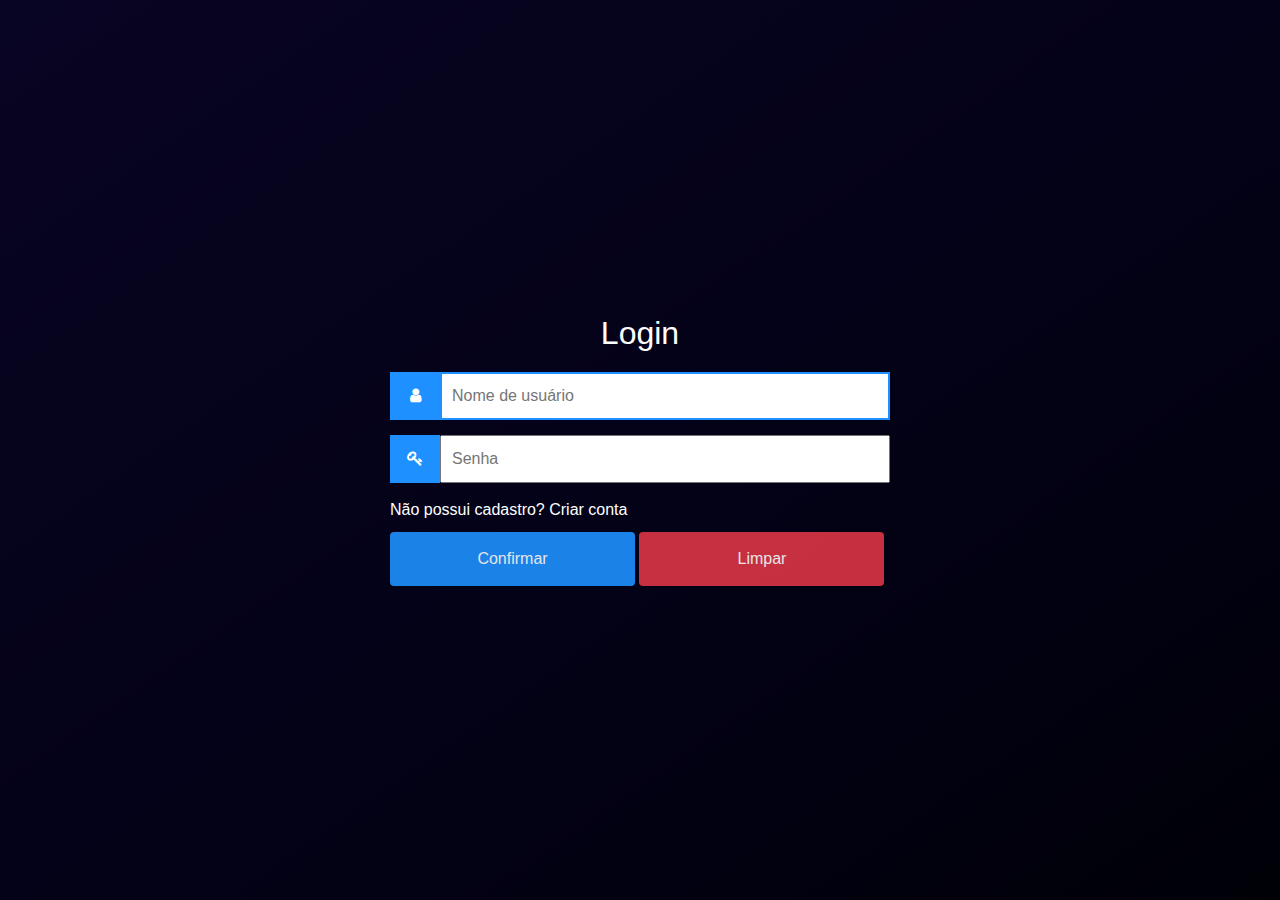
<file: index.html>
<!DOCTYPE html>
<html id="html" lang="pt-br">

<head>
    <title>Ricardo - Trello</title>
    <meta charset="utf-8">
    <meta name="viewport" content="width=device-width, initial-scale=1">
    <link rel="stylesheet" href="https://maxcdn.bootstrapcdn.com/bootstrap/4.1.0/css/bootstrap.min.css">
    <link rel="stylesheet" type="text/css" href="css/style.css">
    <link rel="stylesheet" type="text/css" href="css/tablet.css">
    <link rel="stylesheet" type="text/css" href="css/desktop.css">
    <link rel="stylesheet" type="text/css" href="css/smartphone.css">
    <link rel="stylesheet" type="text/css" href="css/large_desktop.css">
    <link rel="stylesheet" href="https://cdnjs.cloudflare.com/ajax/libs/font-awesome/4.7.0/css/font-awesome.min.css">
    <script src="https://ajax.googleapis.com/ajax/libs/jquery/3.3.1/jquery.min.js"></script>
    <script src="https://cdnjs.cloudflare.com/ajax/libs/popper.js/1.14.0/umd/popper.min.js"></script>
    <script src="https://maxcdn.bootstrapcdn.com/bootstrap/4.1.0/js/bootstrap.min.js"></script>

</head>

<body id="bodyPagina">

    <div class="container-fluid sticky-top">
        <div class="row">
            <div id="paiNav" class="col-12 col-sm-12 col-md-12 col-lg-12">

                <nav id="nav" class="navbar navbar-expand-md bg-dark navbar-dark">
                    <a id="nomeUsuario" class="navbar-brand" href="#"></a>
                    <a id="checkpoint" class="nav-link"></a>
                    <button class="navbar-toggler" type="button" data-toggle="collapse" data-target="#collapsibleNavbar">
                        <span class="navbar-toggler-icon"></span>
                    </button>
                    <div class="collapse navbar-collapse" id="collapsibleNavbar">
                        <ul class="navbar-nav">
                            <li id="boards" class="nav-item">
                                <a class="nav-link" href="#">Quadros</a>
                            </li>
                            <li id="listasCelular" class="nav-item d-md-none d-block">

                            </li>
                            <li class="nav-item">

                            </li>
                            <li id="deslogar" class="nav-item">
                                <span class="nav-link" id="logout">Sair<span class="invi">_</span><i class="fa fa-sign-out"></i></span>
                            </li>
                        </ul>
                    </div>
                </nav>

            </div>
        </div>
    </div>

    <div id="inicioQuadros">
        <!-- The Modal -->
        <div class="modal" id="myModal">
            <div class="modal-dialog">
                <div id="caixaModal" class="modal-content bg-light">

                    <div class="modal-header">
                        <h5>Escolha a cor do quadro:</h5>
                        <button type="button" class="close" data-dismiss="modal">&times;</button>
                    </div>

                    <!-- Modal body -->
                    <div id="modalCores" class="modal-body">
                        <div id="lugarCores">
                            <span id="fundoAzul" class="seletorCor fundos bg-info"><span class="invi">____</span></span>
                            <span id="fundoVerde" class="seletorCor fundos bg-success"><span class="invi">____</span></span>
                            <span id="fundoVermelho" class="seletorCor fundos bg-danger"><span class="invi">____</span></span>
                            <span id="fundoAmarelo" class="seletorCor fundos bg-warning"><span class="invi">____</span></span>
                            <span id="fundoBranco" class="seletorCor fundos bg-light"><span class="invi">____</span></span>
                        </div>

                        <div id="formModalCores">
                            <form id="formQuadro">
                                <input autocomplete="off" autofocus required id="nomeQuadro" name="name" type="text" placeholder="Adicione um titulo ao quadro"
                                    class="form-control input-md">
                                <input id="botaoQuadro" class="btn btn-info" type="submit" value="Criar">
                            </form>
                        </div>

                        <div id="confirmarCor">
                            <button id="botaoCor" class="btn btn-dark" data-dismiss="modal">Confirmar</button>
                        </div>

                    </div>

                </div>
            </div>
        </div>

        <div class="modal" id="modalRenomear">
            <div class="modal-dialog">
                <div id="caixaModal" class="modal-content bg-light">

                    <div class="modal-header">
                        <h4 id="tituloRenomearQuadro">Renomear</h4>
                        <button type="button" class="close" data-dismiss="modal">&times;</button>
                    </div>
                    <div class="modal-body">

                        <form id="formRenomearQuadro">
                            <input id="inputRenomear" autocomplete="off" autofocus required name="name" type="text" placeholder="novo nome" class="form-control input-md">
                            <input id="botaoRenomear" class="btn btn-info" type="submit" value="Renomear">
                        </form>
                    </div>

                </div>
            </div>
        </div>

        <div class="container-fluid">
            <div id="grupoQuadros" class="row">

            </div>
        </div>

    </div>


    <div id="dentroQuadro" class="container-fluid">

        <div id="erroTag" class="alert alert-danger">
            <span id="msgErroTag">Essa tag ja foi adicionada!</span> 
            <button id="fecharErroTag"type="button" class="close" style="position: absolute; right: 2%;">&times;</button>
        </div>

        <p><h4 id="checkpointCell"></h4></p>

        <div id="grupoListas"></div>

    </div>

    <div class="modal" id="modalRenomearLista">
        <div class="modal-dialog">
            <div id="caixaModal" class="modal-content bg-light">

                <div class="modal-header">
                    <h4 id="tituloRenomearLista">Renomear</h4>
                    <button type="button" class="close" data-dismiss="modal">&times;</button>
                </div>
                <div class="modal-body">

                    <form id="formRenomearLista">
                        <input id="inputRenomearLista" autocomplete="off" autofocus required name="name" type="text" placeholder="novo nome" class="form-control input-md">
                        <input id="botaoRenomear" class="btn btn-info" type="submit" value="Renomear">
                    </form>
                </div>

            </div>
        </div>
    </div>

    <div class="modal" id="modalMover">
        <div class="modal-dialog">
            <div class="modal-content bg-light">

                <div class="modal-header">
                    <h4>Escolha a lista:</h4>
                    <button type="button" class="close" data-dismiss="modal">&times;</button>
                </div>

                <div class="modal-body">
                    <div class="dropdown">
                        <button type="button" class="btn btn-small dropdown-toggle" data-toggle="dropdown">
                          Mover
                        </button>
                        <div class="dropdown-menu" id="opcoesMoverCartao">
                        
                        </div>
                      </div>
                </div>

            </div>
        </div>
    </div>

    <div class="modal" id="modalRenomearCard">
        <div class="modal-dialog">
            <div id="caixaModal" class="modal-content bg-light">

                <div class="modal-header">
                    <h4 id="tituloRenomearCartao">Renomear</h4>
                    <button type="button" class="close" data-dismiss="modal">&times;</button>
                </div>
                <div class="modal-body">

                    <form id="formRenomearCard">
                        <input id="inputRenomearCard" autocomplete="off" autofocus required name="name" type="text" placeholder="novo nome" class="form-control input-md">
                        <input class="btn btn-info" id="botaoRenomearCard" type="submit" value="Renomear">
                    </form>
                </div>

            </div>
        </div>
    </div>

    <div class="modal" id="modalCard">
        <div class="modal-dialog">
            <div class="modal-content bg-light">

                <div class="modal-header">
                    <h4 id="tituloCartao"></h4>
                    <button type="button" class="close" data-dismiss="modal">&times;</button>
                </div>

                <div class="modal-body" style="padding: 3%;">

                    <div id="data"></div>

                    <div id="comecarComentarios">
                        <div>
                            <i class="fa fa-comment-o"></i>
                            Adicionar comentários
                        </div>
                    </div>

                    <div id="formComentariosBody" style="width: 70%;"></div>

                    <div id="menuCard"></div>


                    <div id="comentariosCardsTitulo">
                        <div>
                            <i class="fa fa-commenting-o"></i>Comentários criados
                        </div>
                    </div>

                    <div id="paiComentariosCardBody">
                        <div id="comentariosCardBody">

                        </div>
                    </div>

                </div>

            </div>
        </div>
    </div>

</body>

<script src="js/quadros.js"></script>
<script src="js/listas.js"></script>
<script src="js/cartoes.js"></script>
<script src="js/script.js"></script>


</html>
</file>
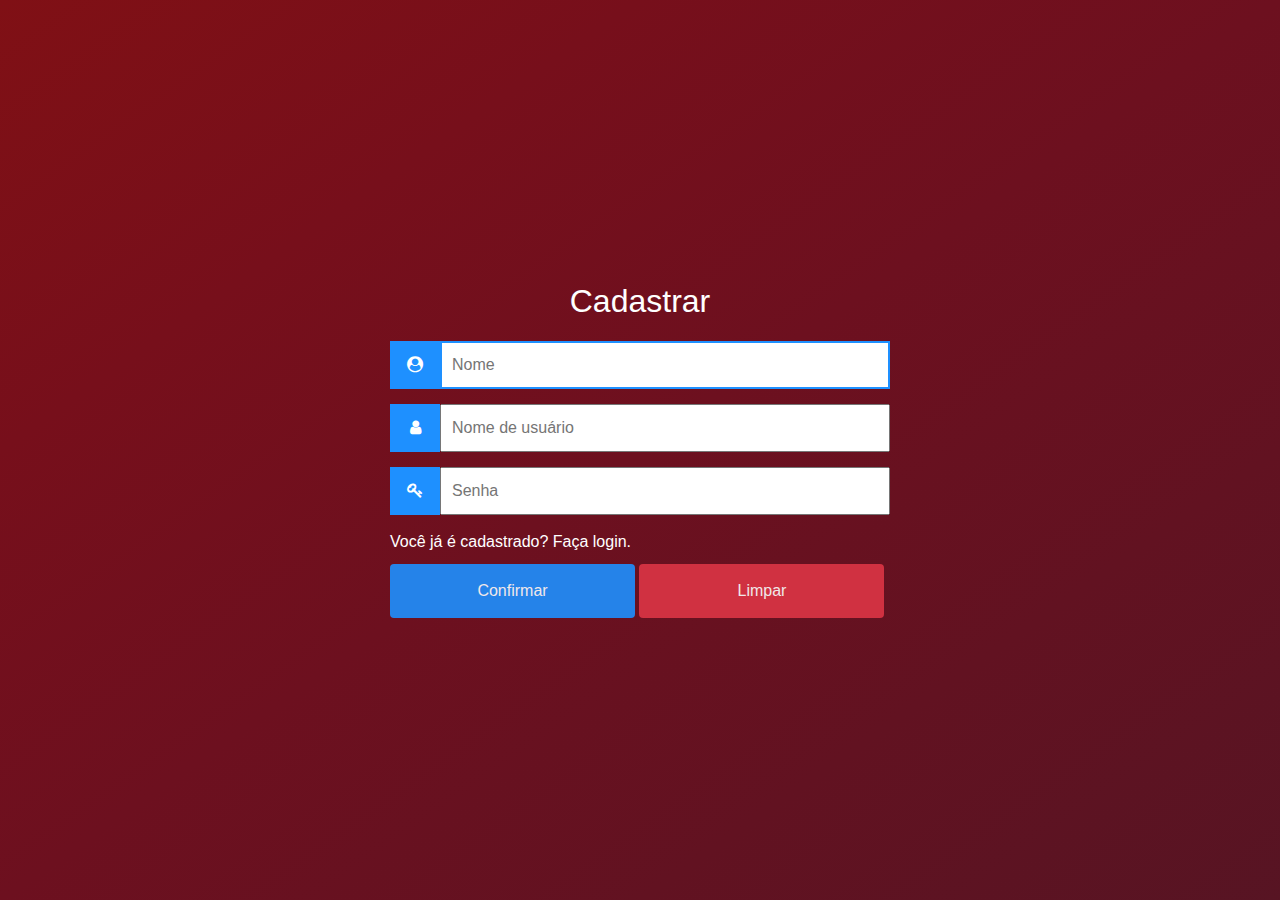
<file: cadastro.html>
<!DOCTYPE html>
<html lang="pt-br">

<head>
  <title>Ricardo - Trello</title>
  <meta charset="utf-8">
  <meta name="viewport" content="width=device-width, initial-scale=1">
  <link rel="stylesheet" href="https://maxcdn.bootstrapcdn.com/bootstrap/4.1.0/css/bootstrap.min.css">
  <link rel="stylesheet" href="https://cdnjs.cloudflare.com/ajax/libs/font-awesome/4.7.0/css/font-awesome.min.css">
  <link rel="stylesheet" type="text/css" href="css/cadastro.css">
  <script src="https://ajax.googleapis.com/ajax/libs/jquery/3.3.1/jquery.min.js"></script>
  <script src="https://cdnjs.cloudflare.com/ajax/libs/popper.js/1.14.0/umd/popper.min.js"></script>
  <script src="https://maxcdn.bootstrapcdn.com/bootstrap/4.1.0/js/bootstrap.min.js"></script>

</head>

<body class="d-flex justify-content-center align-items-center">
  <div id="sucesso" class="alert alert-success">
    Cadastro realizado com sucesso!
  </div>

  <div id="tamanho">
    <form id="formulario" style="max-width:500px;margin:auto">
      <h2 style="text-align: center; margin-bottom: 4%;">Cadastrar</h2>
      <div class="input-container">
        <i class="fa fa-user-circle  icon"></i>
        <input class="input-field" required type="text" autofocus placeholder="Nome" name="name">
      </div>

      <label id="mensagemErro" class="control-label" for="username">
        <div>Usuário ja existente, tente outro nome</div>
      </label>

      <div class="input-container">
        <i class="fa fa-user icon"></i>
        <input id="username" required class="input-field" type="text" placeholder="Nome de usuário" name="username">
      </div>

      <div class="input-container">
        <i class="fa fa-key icon"></i>
        <input class="input-field" required type="password" placeholder="Senha" name="password">
      </div>

      <div class="help-block">
        <a href="login.html" target="_self">Você já é cadastrado? Faça login.</a>
      </div>

      <button type="submit" class="btn btn-info" style="margin-bottom: 2%;">Confirmar</button>
      <button id="botaoLimpar" class="btn btn-danger" type="reset">Limpar</button>
    </form>
  </div>

</body>

<script src="js/scriptCadastro.js"> // http://www.henriquesantos.pro.br:8080/web1/trello.html </script>

</html>
</file>
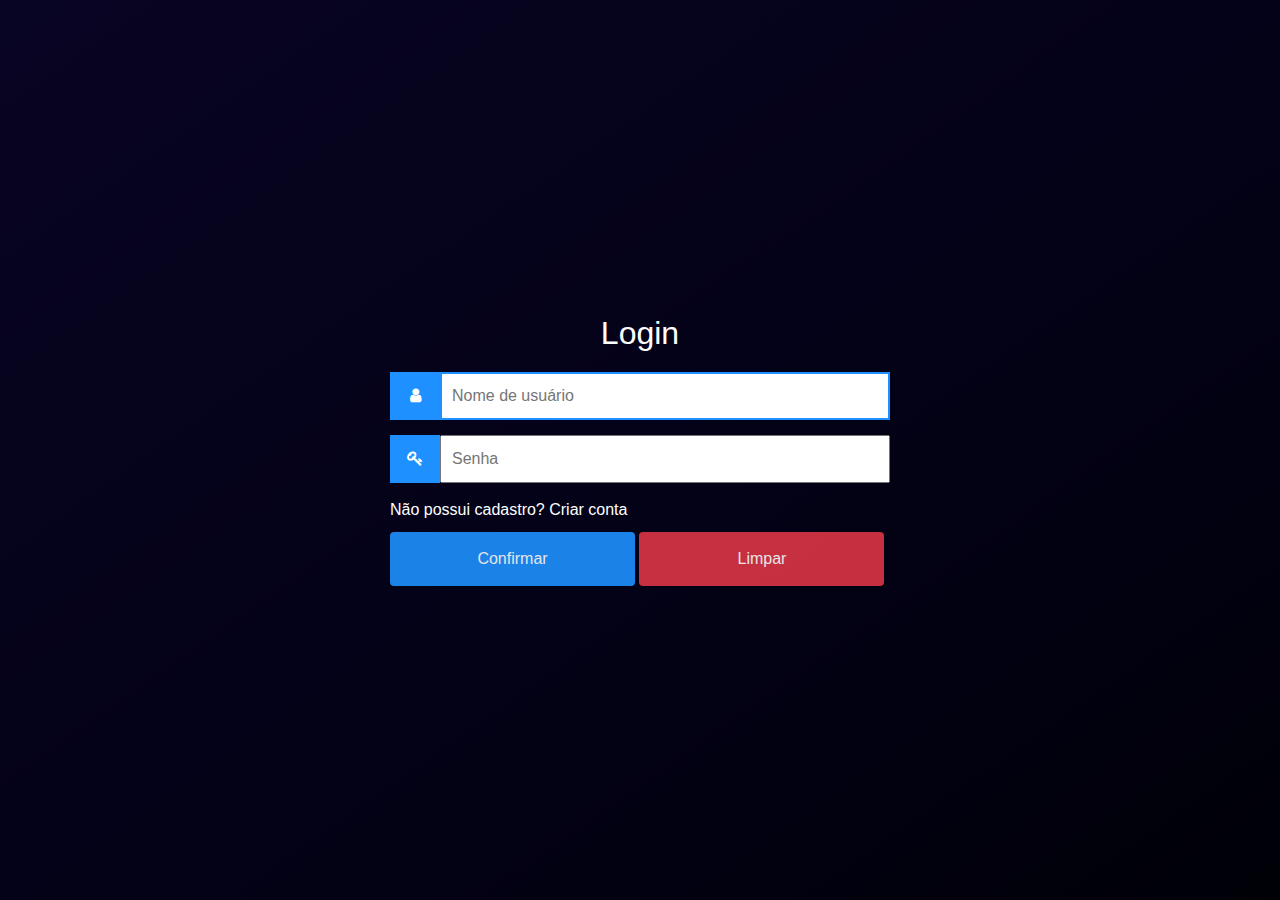
<file: login.html>
<!DOCTYPE html>
<html lang="pt-br">

<head>
    <title>Ricardo - Trello</title>
    <meta charset="utf-8">
    <meta name="viewport" content="width=device-width, initial-scale=1">
    <link rel="stylesheet" href="https://maxcdn.bootstrapcdn.com/bootstrap/4.1.0/css/bootstrap.min.css">
    <link rel="stylesheet" href="https://cdnjs.cloudflare.com/ajax/libs/font-awesome/4.7.0/css/font-awesome.min.css">
    <link rel="stylesheet" type="text/css" href="css/login.css">
    <script src="https://ajax.googleapis.com/ajax/libs/jquery/3.3.1/jquery.min.js"></script>
    <script src="https://cdnjs.cloudflare.com/ajax/libs/popper.js/1.14.0/umd/popper.min.js"></script>
    <script src="https://maxcdn.bootstrapcdn.com/bootstrap/4.1.0/js/bootstrap.min.js"></script>

</head>

<body class="d-flex justify-content-center align-items-center">

    <div id="tamanho">
        <form id="formulario" style="max-width:500px;margin:auto">
            <h2 style="text-align: center; margin-bottom: 4%;">Login</h2>

            <div class="input-container">
                <i class="fa fa-user icon"></i>
                <input id="username" class="input-field" autofocus required type="text" placeholder="Nome de usuário" name="username">
            </div>

            <div class="input-container">
                <i class="fa fa-key icon"></i>
                <input class="input-field" id="password" required type="password" placeholder="Senha" name="password">
            </div>

            <div class="help-block">
                <a href="cadastro.html" target="_self">Não possui cadastro? Criar conta</a>
            </div>

            <button type="submit" class="btn btn-info" style="margin-bottom: 2%;">Confirmar</button>
            <button id="botaoLimpar" class="btn btn-danger" type="reset">Limpar</button>
        </form>
    </div>

    <script src="js/scriptLogin.js"></script>


</html>
</file>
<file: css/style.css>
html {
    height: 100vh;   
}

body {
    max-height: 92vh;
}

#paiNav {
    padding: 0%;
}

#nav {
    background-color: rgba(0, 0, 0, 90%) !important;
    color: white;
}

#boards a:visited {
    color: white;
    font-size: 20px;
}

#campoObrigatorio {
    float: right;
    color: red;
    margin-left: 5px;
}

#mensagemErro {
   /* float: right;*/
    color: red;
}

#sucesso {
    margin-top: 5%;
}

#inicioQuadros {
    height: 94vh;
    background-image: linear-gradient(to left top, #f9ecf9, #d6c9d8, #b4a6b8, #93859a, #72667c);
    overflow-y: auto;
    overflow-x: hidden;
    white-space: nowrap;
    clear: both;
}

#logout {
    color: white !important;
}
#logout:hover {
    cursor: pointer;
}

.invi {
    visibility: hidden;
}

.dropdown-item {
    cursor: pointer;
}

.dropdown-item:hover {
    background-color: #93859a;
}

.card-columns {
    margin-top: 2%;
}

.escolherLista:hover{
    color: black !important;
}

.card-columns:hover {
    margin-top: 2%;
    cursor:pointer;
}

#botaoQuadro {
    margin-top: 2%;
}

.fundos:hover{
    cursor: pointer;
}

.seletorCor {
    color:white;
    border: 1px solid black;
}

.delete:hover {
    box-shadow:0 5px 10px rgb(32, 30, 30);
    color: red;
}

.renomear:hover {
    box-shadow:0 5px 10px rgb(32, 30, 30);
}

.repintar {
    margin-right: 4%;
}

.repintar:hover {
    box-shadow:0 5px 10px rgb(32, 30, 30);
    color: blue;
}

.renomear {
    margin-right: 4%;
}

#erroTag {
    display: none;
}

#botaoRenomear {
    margin-top: 2%;
}

#botaoRenomearCard {
    margin-top: 2%;
}

#data {
    margin-bottom: 4%;
}

#comecarComentarios {
    /*border: 1px solid blue;*/ 
    margin-bottom: 3%;
}

#comecarComentarios i {
    margin-right: 2%;
}

#formComentariosBody {
    /*border: 1px solid green;*/ 
    float: left; 
    width: 80%;
}

#modalCores div{
    margin-bottom: 3%;
}

#botaoCor {
    margin-top: 2%;
}


#menuCard {
    font-size: 15px;
}

#grupoTags button {
    background-color: white !important;
}

#comentariosCardsTitulo {
    /*border: 1px solid purple;*/ 
    float: left;
    margin-top: 4%; 
    width: 100%; 
    bottom: 0%;
}

#comentariosCardsTitulo i {
    margin-right: 2%;
}

#paiComentariosCardBody {
    /*border: 1px solid aqua;*/ 
    margin-top: 2%; 
    float: left; 
    width: 100%;
}

#comentariosCardBody {
    border-radius: 2%;
    border: 1px solid lightgray;
    height: 30vh;
    overflow-y: auto;
    overflow-x: hidden; 
    padding-left: 1%;
    padding-top: 2%;
}

#grupoListas .card{
    display: inline-block;
} 

#teste {
    margin-top: 2%;
}

#grupoCartoes li{
    margin-bottom: 5%;
}

#erroTag {
    text-align: center;
}

#botaoCard:hover {
    cursor: pointer;
}

#botaoLista:hover {
    cursor: pointer;
}

#iconesLista:hover {
    cursor: pointer;
}

#menuCard {
    float: right;
    /*border: 1px solid red;*/
    width: 30%;
    height: 85px;
}

.dropdown button {
    background-color: white !important;
    color: black;
}

#tags {
    float: right;
    margin-top: 1%;
   /* border: 1px solid gold;*/
    max-width: 15%;
    margin-top: 2%;
}

.fa {
    cursor: pointer;
}

.etiqueta {
    margin-right: 2%;
    opacity: 0.8;
}

.dropdown-menu li:hover {
    background-color: #b4a6b8;
}


.dropTags {
    margin-bottom: 2%;
    border-radius: 7%;
    opacity: 0.8;
}

.dropTags:hover {
    cursor: pointer;
    opacity: 1;
}

.acoesModalCartao {
    margin: 0%;
}

#quadro0 {
    font-weight: bold;
}

.navbar-toggler {
    color: white !important;
}

#criarLista .card-body{
    padding: 4% 1%;
}


#nomeLista{
    width: 65% !important;

}

#botaoLista {
    width: 30% !important;
}

/* width */
::-webkit-scrollbar {
    width: 15px;
    height: 15px;
}

/* Track */
::-webkit-scrollbar-track {
    background: #ffe6e6;
}
 
/* Handle */
::-webkit-scrollbar-thumb {
    background: #888; 
}

/* Handle on hover */
::-webkit-scrollbar-thumb:hover {
    background: #555; 
}
</file>
<file: css/tablet.css>
@media (max-width: 768px) {
    .listas {
        width: 48%;
        margin-left: 1%;
        margin-bottom: 2%;
    }

    #dentroQuadro {
        padding: 0%;
    }

    #body-lista {
        overflow-y: auto;
        overflow-x: hidden;
        white-space: nowrap;
        clear: both;
        max-height: 50vh;
        height: auto;
    }

    #checkpointCell {
        display: none;
    }

    #botaoCard {
        width: 30%;
        padding: 1%;
    }

    #checkpoint {
        display: inline;
    }

    #criarLista {
        margin-left: 1%;
        width: 48%;
    }

    #collapseLista {
        position: absolute;
        right: 0%;
        margin-right: 4%;
    }

    i+ul {
        float: right;
        margin-right: 6%;
    }

    .collapse {
        list-style-type: none;
    }

    #iconesLista {
        display: none;
    }

    #setaEsquerda {
        display: none;
    }

    #setaDireita{
        display: none;
        position: absolute;
        right: 0%; 
        margin-right: 2%;
    }

    #checkpoint {
        max-width: 35ch;
        overflow: hidden;
        text-overflow: ellipsis;
        white-space: nowrap;
    }

    #lul {
        max-width: auto;
        text-overflow: none;
        overflow-y: auto;
        max-height: 50px;
        white-space: initial;
    }

    #quadro0 {
        position: fixed;
        right: 0%;
        bottom: 0%;
        margin-right: 2%;
        margin-bottom: 2%;
        border: 1px solid #17a2b8;   
        padding: 1% 2%;
        border-radius: 100%; 
        font-size: 30px;
        width: 11%;
        height: 11%;
        color: white;
        background-color: #17a2b8;
    }
    
}
</file>
<file: css/desktop.css>
@media (min-width: 768px) 
{

    #checkpoint {
        position: absolute;
        left: 40%;
        font-size: 25px;
        top: -4%;
        color: white;
    }

    #checkpointCell {
        display: none;
    }

    .listas {
        margin-left: 1%;
        margin-right: 1%;
        width: auto !important;
    }

    #body-lista {
        overflow-y: auto;
        overflow-x: hidden;
        white-space: nowrap;
        clear: both;
        max-height: 68vh;
        height: auto;
    }

    #setaEsquerda {
        display: inline;
        position: absolute; left: 0%; margin-left: 7%;
    }

    #setaDireita{
        display: inline;
        position: absolute; right: 0%; margin-right: 7%;
    }

    #checkpoint {
        max-width: 30ch;
        overflow: hidden;
        text-overflow: ellipsis;
        white-space: nowrap;
    }

    #grupoListas {
        overflow-y: hidden;
        overflow-x: auto;
        white-space: nowrap;
        clear: both;
        height: 89vh;
        margin-top: 1%;
    }

    #iconesLista {
        position: absolute;
        right: 0%;
        margin-right: 5%;
    }

    #deslogar {
        position: absolute;
        right: 0%;
        margin-right: 2%;
    }

    #iconesListaCell{
        display: none;
    }

    #collapseLista {
        display: none;
    }

    .collapse {
        display: none;
    }

    #lul {
        max-width: 22ch;
        overflow: hidden;
        text-overflow: ellipsis;
        white-space: nowrap;
    }

    #quadro0 {
        position: fixed;
        right: 0%;
        bottom: 0%;
        margin-right: 2%;
        margin-bottom: 2%;
        border: 1px solid #17a2b8;
        padding: 1% 2%;
        border-radius: 100%; 
        font-size: 30px;
        width: 8%;
        height: 10%;
        color: white;
        background-color:#17a2b8;
    }

    #quadro0:hover {
        opacity: 0.8;
    }

   /* #botaoModalCard {
        margin-right: 23%;
    }*/

    #criarLista {
        margin-right: 1%;
        width: auto;
    }

    #dentroQuadro {
        padding: 0% !important;
    }
    
    #botaoColLista {
        display: none;
    }

}
</file>
<file: css/smartphone.css>
@media (max-width: 576px) 
{

    #checkpoint {
        display: none;
    }
   
       #checkpointCell {
           display: block;
           margin: 0%;
           max-width: 30ch;
           overflow: hidden;
           text-overflow: ellipsis;
           white-space: nowrap;
       }
  
    .listas {
        margin-bottom: 4%;
        width: auto;
        height: auto !important;
        margin-left: 0%;
    }

    #body-lista {
        overflow-x: hidden;
        clear: none;
        overflow-y: hidden;
        max-height: none;
        height: auto;
    }

    #inicioQuadros {
        height: 94vh;
        background-image: linear-gradient(to left top, #f9ecf9, #d6c9d8, #b4a6b8, #93859a, #72667c);
        overflow-y: auto;
        overflow-x: hidden;
        white-space: nowrap;
        clear: both;
    }

    #lul {
        max-width: auto;
        text-overflow: none;
        overflow-y: auto;
        max-height: 50px;
        white-space: initial;
    }

    #setaEsquerda {
        display: none;
    }

    #setaDireita{
        display: none;
        position: absolute;
        right: 0%; 
        margin-right: 2%;
    }

    #setaCima {
        display: inline;
        position: absolute; 
        top: 0%; 
        
    }
    

    #setaBaixo {
        display: inline;
        position: absolute; 
        bottom: 0%;
       
    }

    .listas {
        width: 100%;
    }

    #grupoListas {
        position: relative;
    }

    #iconesLista {
        display: none;
    }

    #collapseLista {
        position: absolute;
        right: 0%;
        margin-right: 4%;
    }

    i+ul {
        float: right;
        margin-right: 6%;
    }

    .collapse {
        list-style-type: none;
    }

    #grupoListas {
        overflow-y: auto;
        overflow-x: auto;
    }

    #botaoCard {
        width: 30%;
        padding: 1%;
    }

    #dentroQuadro {
        padding: 0% 2%;
    }

    #criarLista {
        width: 80%;
        margin: 0%;
    }

    #quadro0 { 
        position: fixed;
        right: 0%;
        bottom: 0%;
        margin-right: 2%;
        margin-bottom: 2%;
        border: 1px solid tomato;
        padding: 1% 2%;
        border-radius: 100%; 
        font-size: 30px;
        width: 20%;
        height: 10%;
        color: white;
        background-color:tomato;
    }

    #lul {
        overflow-y:auto;
        overflow-x: hidden;
    }

    #tags {
        margin-right: 1%;
    }

    

    /*#botaoModalCard {
        margin-right: 35%;
    }*/

}
</file>
<file: css/large_desktop.css>
@media (min-width: 1200px) {
    #quadro0 {
        position: fixed;
        right: 0%;
        bottom: 0%;
        margin-bottom: 2%;
        margin-right: 2%;
        border: 1px solid #17a2b8;
        padding: 0.7% 1% 4% 1%;
        border-radius: 100%; 
        font-size: 30px;
        width: 6%;
        height: 8%;
        color: white;
        background-color:#17a2b8;
    }
}
</file>
<file: css/cadastro.css>
body {
   /* border: 1px solid blue; */
    height: 100vh;
    background-image: linear-gradient(to left top, #571423, #621221, #6d101f, #770f1b, #801015);
}

h2 {
    color: white;
}

#mensagemErro {
    color: white !important;
}

.help-block {
    margin-bottom: 2%;
    color: white !important;
}

.help-block a {
    color: white !important;
}

.help-block a:visited {
    color: white;
}

#sucesso {
    position: absolute; 
    top: 0%;
    width: 100%;
    text-align: center;
}

body {font-family: Arial, Helvetica, sans-serif;}
        * {box-sizing: border-box;}
        
        .input-container {
            
            display: flex;
            width: 100%;
            margin-bottom: 15px;
        }
        
        .icon {
            padding: 15px;
            background: dodgerblue;
            color: white;
            min-width: 50px;
            text-align: center;
        }
        
        .input-field {
            width: 100%;
            padding: 10px;
            outline: none;
        }
        
        .input-field:focus {
            border: 2px solid dodgerblue;
        }
        
        /* Set a style for the submit button */
        
        
        .btn:hover {
            opacity: 1;
        }

        @media (min-width: 768px) 
{ 
    #tamanho {
        width: 50%;
    }

    .btn-info {
        background-color: dodgerblue;
        color: white;
        padding: 15px 20px;
        border: none;
        cursor: pointer;
        width: 49%;
        opacity: 0.9;
        margin: 0% !important;
    }

    .btn-danger {
        color: white;
        padding: 15px 20px;
        border: none;
        cursor: pointer;
        width: 49%;
        opacity: 0.9;
    }
}

 @media (max-width: 768px) 
{ 
    #tamanho {
        width: 90%;
    }

    .btn-info {
        background-color: dodgerblue;
        color: white;
        padding: 15px 20px;
        border: none;
        cursor: pointer;
        width: 100%;
        opacity: 0.9;
    }

    .btn-danger {
        color: white;
        padding: 15px 20px;
        border: none;
        cursor: pointer;
        width: 100%;
        opacity: 0.9;
    }
}
</file>
<file: css/login.css>
body {
    /* border: 1px solid blue; */
     height: 100vh;
     
     background-image: linear-gradient(to left top, #000007, #020111, #040218, #06031d, #080423);
 }
 
 h2 {
     color: white;
 }

 
 .help-block {
     margin-bottom: 2%;
     color: white !important;
 }

 .help-block a {
    color: white !important;
}
 
 .help-block a:visited {
     color: white;
 }
 
 body {font-family: Arial, Helvetica, sans-serif;}
         * {box-sizing: border-box;}
         
         .input-container {
             
             display: flex;
             width: 100%;
             margin-bottom: 15px;
         }
         
         .icon {
             padding: 15px;
             background: dodgerblue;
             color: white;
             min-width: 50px;
             text-align: center;
         }
         
         .input-field {
             width: 100%;
             padding: 10px;
             outline: none;
         }
         
         .input-field:focus {
             border: 2px solid dodgerblue;
         }
         
         /* Set a style for the submit button */
         
         
         .btn:hover {
             opacity: 1;
         }
 
         @media (min-width: 768px) 
 { 
     #tamanho {
         width: 50%;
     }
 
     .btn-info {
         background-color: dodgerblue;
         color: white;
         padding: 15px 20px;
         border: none;
         cursor: pointer;
         width: 49%;
         opacity: 0.9;
         margin: 0% !important;
     }
 
     .btn-danger {
         color: white;
         padding: 15px 20px;
         border: none;
         cursor: pointer;
         width: 49%;
         opacity: 0.9;
     }
 }
 
  @media (max-width: 768px) 
 { 
     #tamanho {
         width: 90%;
     }
 
     .btn-info {
         background-color: dodgerblue;
         color: white;
         padding: 15px 20px;
         border: none;
         cursor: pointer;
         width: 100%;
         opacity: 0.9;
     }
 
     .btn-danger {
         color: white;
         padding: 15px 20px;
         border: none;
         cursor: pointer;
         width: 100%;
         opacity: 0.9;
     }
 }
</file>
